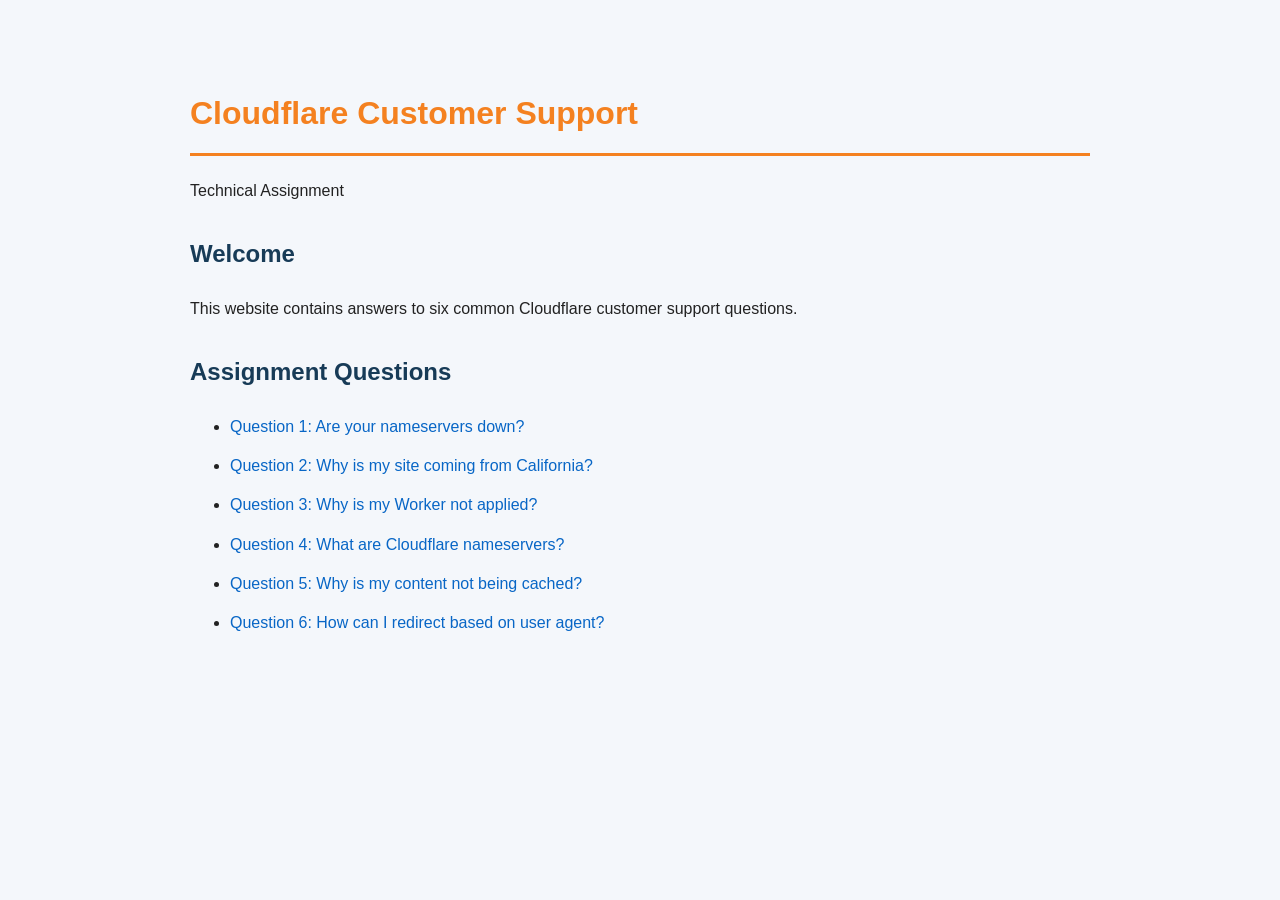
<file: index.html>
<!DOCTYPE html>
<html lang="en">
<head>
    <meta charset="UTF-8">
    <meta name="viewport" content="width=device-width, initial-scale=1.0">
    <title>Cloudflare Customer Support</title>
    <link rel="stylesheet" href="style.css">
</head>
<body>
    <h1>Cloudflare Customer Support</h1>

    <p>Technical Assignment</p>

    <h2>Welcome</h2>

    
    <p>
        This website contains answers to six common
        Cloudflare customer support questions.
    </p>

    <h2>Assignment Questions</h2>

    <ul>
        <li><a href="question-1.html">Question 1: Are your nameservers down?</a></li>
        <li><a href="question-2.html">Question 2: Why is my site coming from California?</a></li>
        <li><a href="question-3.html">Question 3: Why is my Worker not applied?</a></li>
        <li><a href="question-4.html">Question 4: What are Cloudflare nameservers?</a></li>
        <li><a href="question-5.html">Question 5: Why is my content not being cached?</a></li>
        <li><a href="question-6.html">Question 6: How can I redirect based on user agent?</a></li>
    </ul>

</body>
</html>
</file>
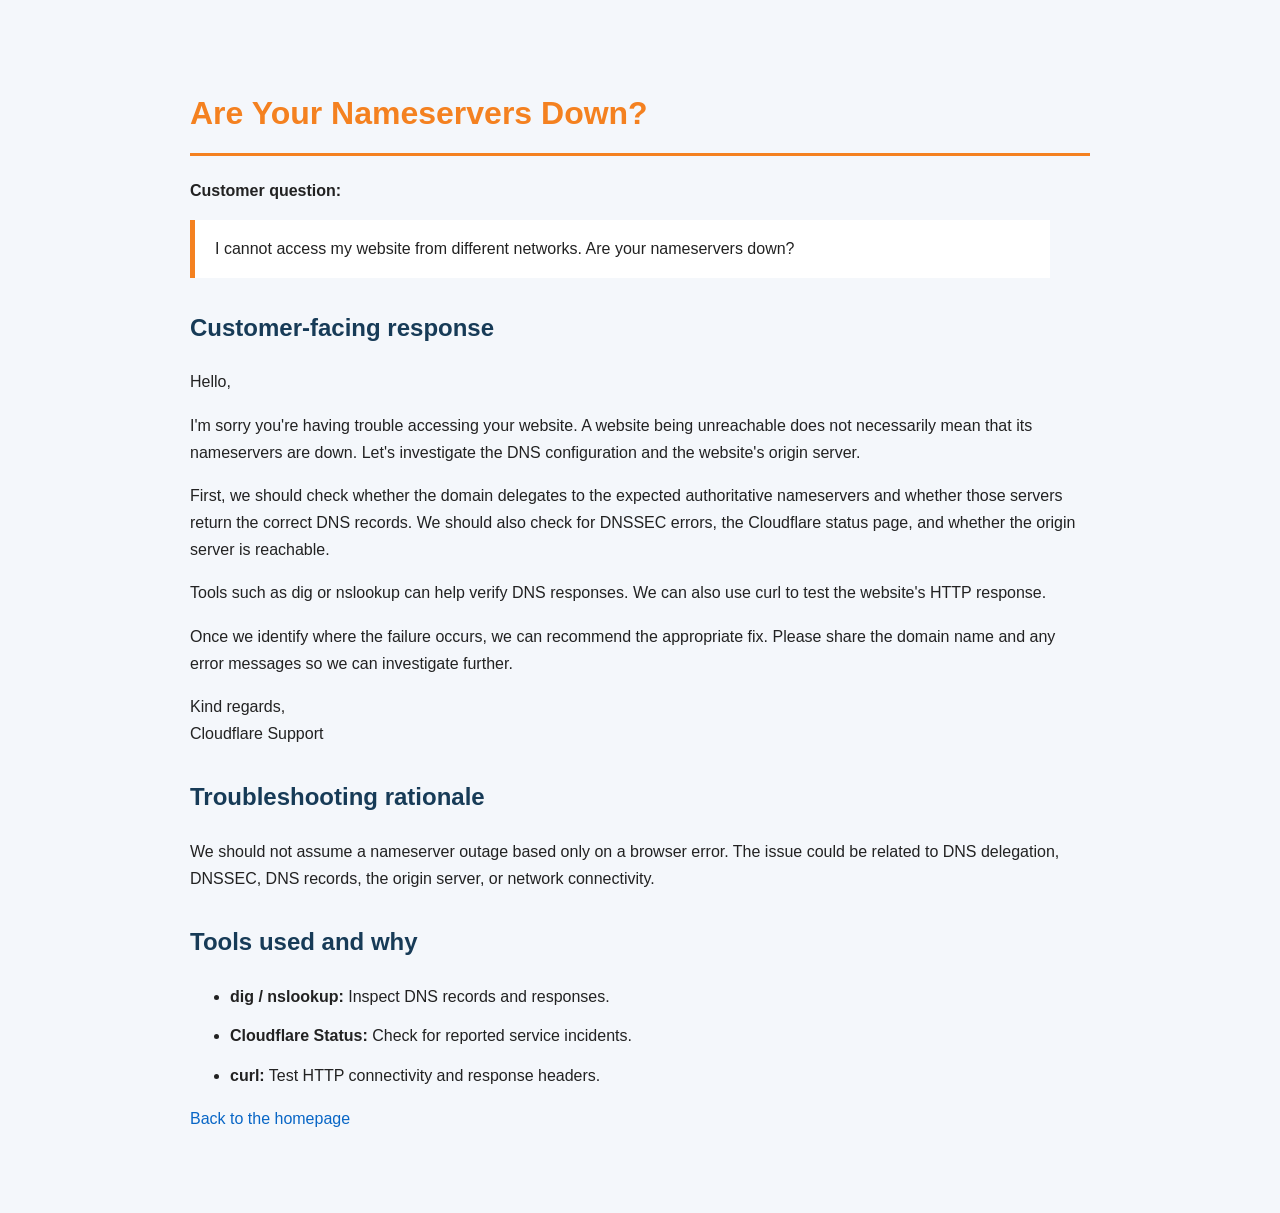
<file: question-1.html>
<!DOCTYPE html>
<html lang="en">
<head>
    <meta charset="UTF-8">
    <meta name="viewport" content="width=device-width, initial-scale=1.0">
    <title>Are Your Nameservers Down? | Cloudflare Support</title>
    <link rel="stylesheet" href="style.css">
</head>
<body>
    <h1>Are Your Nameservers Down?</h1>

    <p><strong>Customer question:</strong></p>

    <blockquote>
        I cannot access my website from different networks.
        Are your nameservers down?
    </blockquote>

    <h2>Customer-facing response</h2>

    <p>Hello,</p>

    <p>
        I'm sorry you're having trouble accessing your website.
        A website being unreachable does not necessarily mean
        that its nameservers are down. Let's investigate the
        DNS configuration and the website's origin server.
    </p>

    <p>
        First, we should check whether the domain delegates to
        the expected authoritative nameservers and whether those
        servers return the correct DNS records. We should also
        check for DNSSEC errors, the Cloudflare status page,
        and whether the origin server is reachable.
    </p>

    <p>
        Tools such as dig or nslookup can help verify DNS
        responses. We can also use curl to test the website's
        HTTP response.
    </p>

    <p>
        Once we identify where the failure occurs, we can
        recommend the appropriate fix. Please share the domain
        name and any error messages so we can investigate further.
    </p>

    <p>Kind regards,<br>Cloudflare Support</p>

    <h2>Troubleshooting rationale</h2>

    <p>
        We should not assume a nameserver outage based only on
        a browser error. The issue could be related to DNS
        delegation, DNSSEC, DNS records, the origin server,
        or network connectivity.
    </p>

    <h2>Tools used and why</h2>

    <ul>
        <li><strong>dig / nslookup:</strong> Inspect DNS records and responses.</li>
        <li><strong>Cloudflare Status:</strong> Check for reported service incidents.</li>
        <li><strong>curl:</strong> Test HTTP connectivity and response headers.</li>
    </ul>

    <p><a href="index.html">Back to the homepage</a></p>
</body>
</html>
</file>
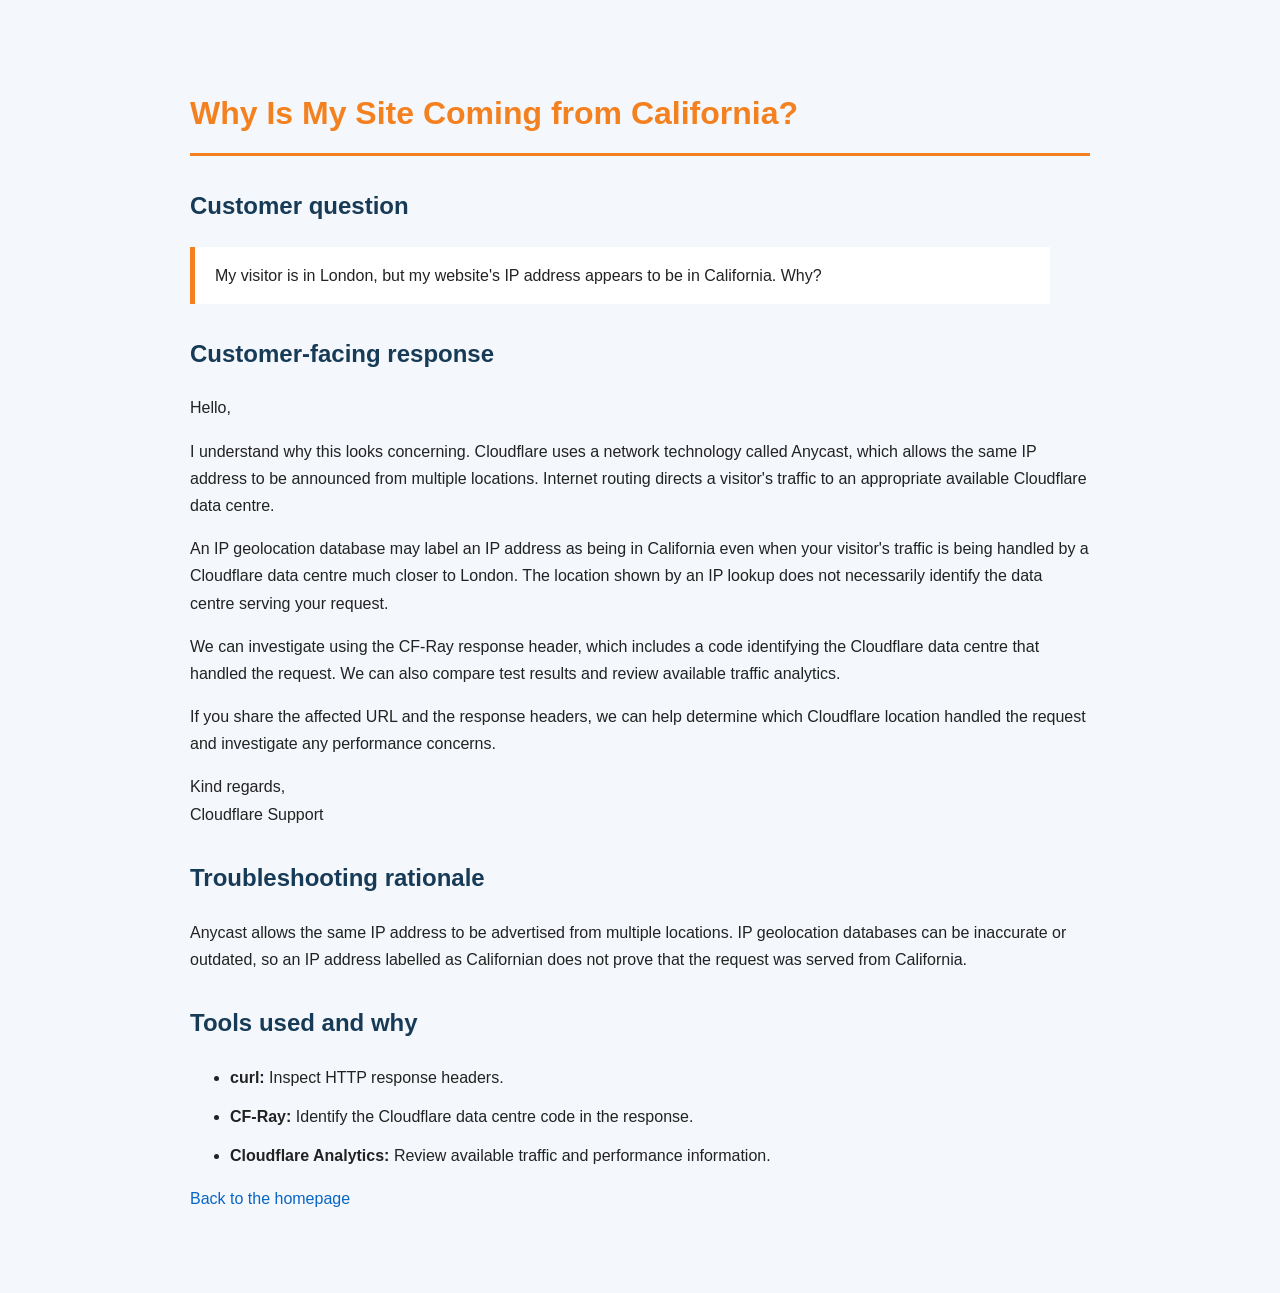
<file: question-2.html>
<!DOCTYPE html>
<html lang="en">
<head>
    <meta charset="UTF-8">
    <meta name="viewport" content="width=device-width, initial-scale=1.0">
    <title>Why Is My Site Coming from California? | Cloudflare Support</title>
    <link rel="stylesheet" href="style.css">
</head>
<body>
    <h1>Why Is My Site Coming from California?</h1>

    <h2>Customer question</h2>

    <blockquote>
        My visitor is in London, but my website's IP address
        appears to be in California. Why?
    </blockquote>

    <h2>Customer-facing response</h2>

    <p>Hello,</p>

    <p>
        I understand why this looks concerning. Cloudflare uses
        a network technology called Anycast, which allows the
        same IP address to be announced from multiple locations.
        Internet routing directs a visitor's traffic to an
        appropriate available Cloudflare data centre.
    </p>

    <p>
        An IP geolocation database may label an IP address as
        being in California even when your visitor's traffic is
        being handled by a Cloudflare data centre much closer
        to London. The location shown by an IP lookup does not
        necessarily identify the data centre serving your request.
    </p>

    <p>
        We can investigate using the CF-Ray response header,
        which includes a code identifying the Cloudflare data
        centre that handled the request. We can also compare
        test results and review available traffic analytics.
    </p>

    <p>
        If you share the affected URL and the response headers,
        we can help determine which Cloudflare location handled
        the request and investigate any performance concerns.
    </p>

    <p>Kind regards,<br>Cloudflare Support</p>

    <h2>Troubleshooting rationale</h2>

    <p>
        Anycast allows the same IP address to be advertised from
        multiple locations. IP geolocation databases can be
        inaccurate or outdated, so an IP address labelled as
        Californian does not prove that the request was served
        from California.
    </p>

    <h2>Tools used and why</h2>

    <ul>
        <li><strong>curl:</strong> Inspect HTTP response headers.</li>
        <li><strong>CF-Ray:</strong> Identify the Cloudflare data centre code in the response.</li>
        <li><strong>Cloudflare Analytics:</strong> Review available traffic and performance information.</li>
    </ul>

    <p><a href="index.html">Back to the homepage</a></p>
</body>
</html>
</file>
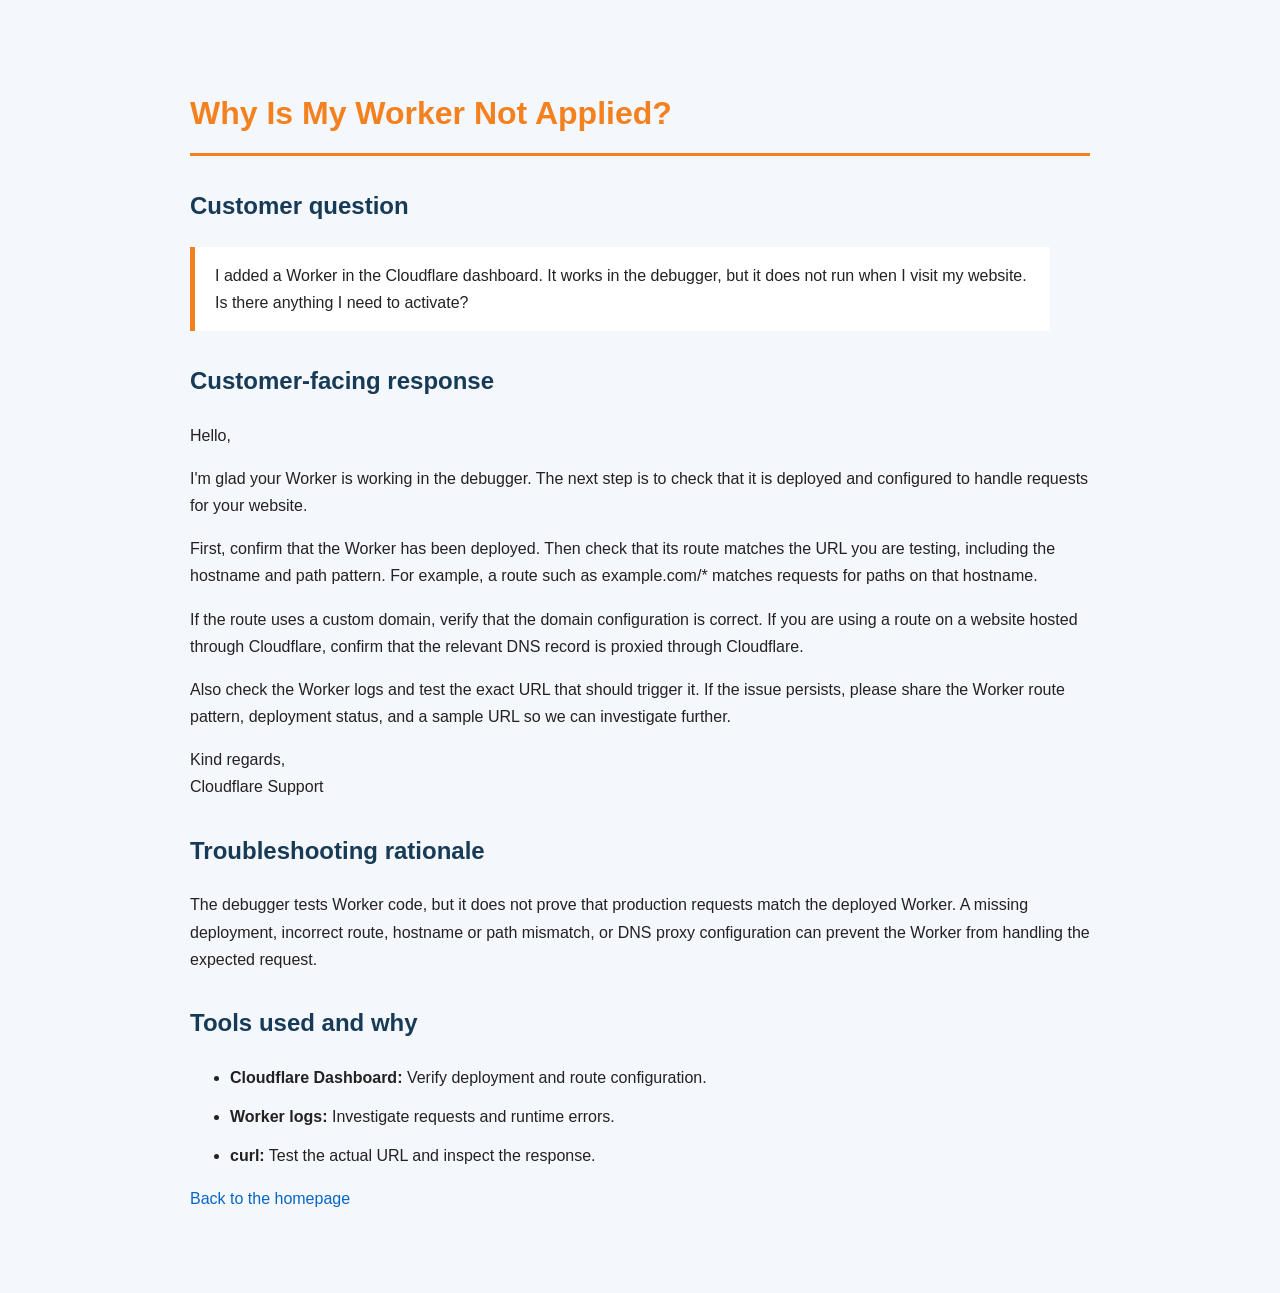
<file: question-3.html>
<!DOCTYPE html>
<html lang="en">
<head>
    <meta charset="UTF-8">
    <meta name="viewport" content="width=device-width, initial-scale=1.0">
    <title>Why Is My Worker Not Applied? | Cloudflare Support</title>
    <link rel="stylesheet" href="style.css">
</head>
<body>
    <h1>Why Is My Worker Not Applied?</h1>

    <h2>Customer question</h2>

    <blockquote>
        I added a Worker in the Cloudflare dashboard. It works
        in the debugger, but it does not run when I visit my
        website. Is there anything I need to activate?
    </blockquote>

    <h2>Customer-facing response</h2>

    <p>Hello,</p>

    <p>
        I'm glad your Worker is working in the debugger.
        The next step is to check that it is deployed and
        configured to handle requests for your website.
    </p>

    <p>
        First, confirm that the Worker has been deployed.
        Then check that its route matches the URL you are
        testing, including the hostname and path pattern.
        For example, a route such as example.com/* matches
        requests for paths on that hostname.
    </p>

    <p>
        If the route uses a custom domain, verify that the
        domain configuration is correct. If you are using a
        route on a website hosted through Cloudflare, confirm
        that the relevant DNS record is proxied through Cloudflare.
    </p>

    <p>
        Also check the Worker logs and test the exact URL that
        should trigger it. If the issue persists, please share
        the Worker route pattern, deployment status, and a
        sample URL so we can investigate further.
    </p>

    <p>Kind regards,<br>Cloudflare Support</p>

    <h2>Troubleshooting rationale</h2>

    <p>
        The debugger tests Worker code, but it does not prove
        that production requests match the deployed Worker.
        A missing deployment, incorrect route, hostname or path
        mismatch, or DNS proxy configuration can prevent the
        Worker from handling the expected request.
    </p>

    <h2>Tools used and why</h2>

    <ul>
        <li><strong>Cloudflare Dashboard:</strong> Verify deployment and route configuration.</li>
        <li><strong>Worker logs:</strong> Investigate requests and runtime errors.</li>
        <li><strong>curl:</strong> Test the actual URL and inspect the response.</li>
    </ul>

    <p><a href="index.html">Back to the homepage</a></p>
</body>
</html>
</file>
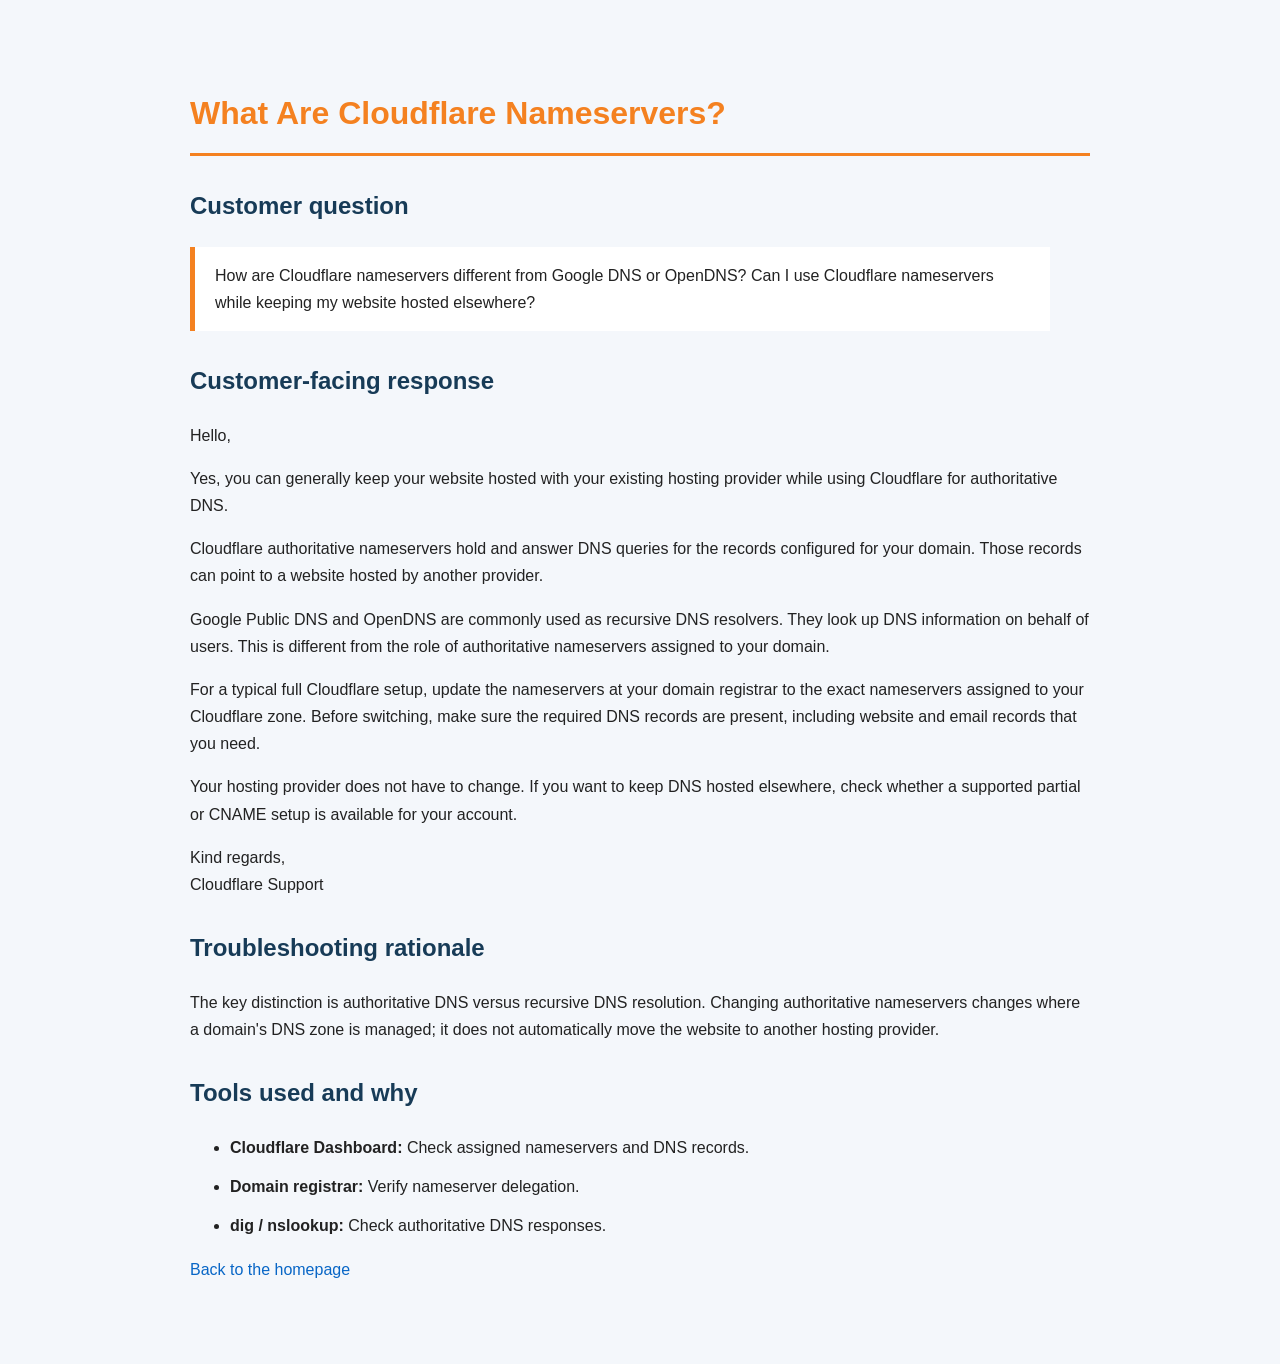
<file: question-4.html>
<!DOCTYPE html>
<html lang="en">
<head>
    <meta charset="UTF-8">
    <meta name="viewport" content="width=device-width, initial-scale=1.0">
    <title>Cloudflare Nameservers | Cloudflare Support</title>
    <link rel="stylesheet" href="style.css">
</head>
<body>
    <h1>What Are Cloudflare Nameservers?</h1>

    <h2>Customer question</h2>

    <blockquote>
        How are Cloudflare nameservers different from Google DNS
        or OpenDNS? Can I use Cloudflare nameservers while
        keeping my website hosted elsewhere?
    </blockquote>

    <h2>Customer-facing response</h2>

    <p>Hello,</p>

    <p>
        Yes, you can generally keep your website hosted with
        your existing hosting provider while using Cloudflare
        for authoritative DNS.
    </p>

    <p>
        Cloudflare authoritative nameservers hold and answer
        DNS queries for the records configured for your domain.
        Those records can point to a website hosted by another provider.
    </p>

    <p>
        Google Public DNS and OpenDNS are commonly used as
        recursive DNS resolvers. They look up DNS information
        on behalf of users. This is different from the role of
        authoritative nameservers assigned to your domain.
    </p>

    <p>
        For a typical full Cloudflare setup, update the nameservers
        at your domain registrar to the exact nameservers assigned
        to your Cloudflare zone. Before switching, make sure the
        required DNS records are present, including website and
        email records that you need.
    </p>

    <p>
        Your hosting provider does not have to change. If you want
        to keep DNS hosted elsewhere, check whether a supported
        partial or CNAME setup is available for your account.
    </p>

    <p>Kind regards,<br>Cloudflare Support</p>

    <h2>Troubleshooting rationale</h2>

    <p>
        The key distinction is authoritative DNS versus recursive
        DNS resolution. Changing authoritative nameservers changes
        where a domain's DNS zone is managed; it does not
        automatically move the website to another hosting provider.
    </p>

    <h2>Tools used and why</h2>

    <ul>
        <li><strong>Cloudflare Dashboard:</strong> Check assigned nameservers and DNS records.</li>
        <li><strong>Domain registrar:</strong> Verify nameserver delegation.</li>
        <li><strong>dig / nslookup:</strong> Check authoritative DNS responses.</li>
    </ul>

    <p><a href="index.html">Back to the homepage</a></p>
</body>
</html>
</file>
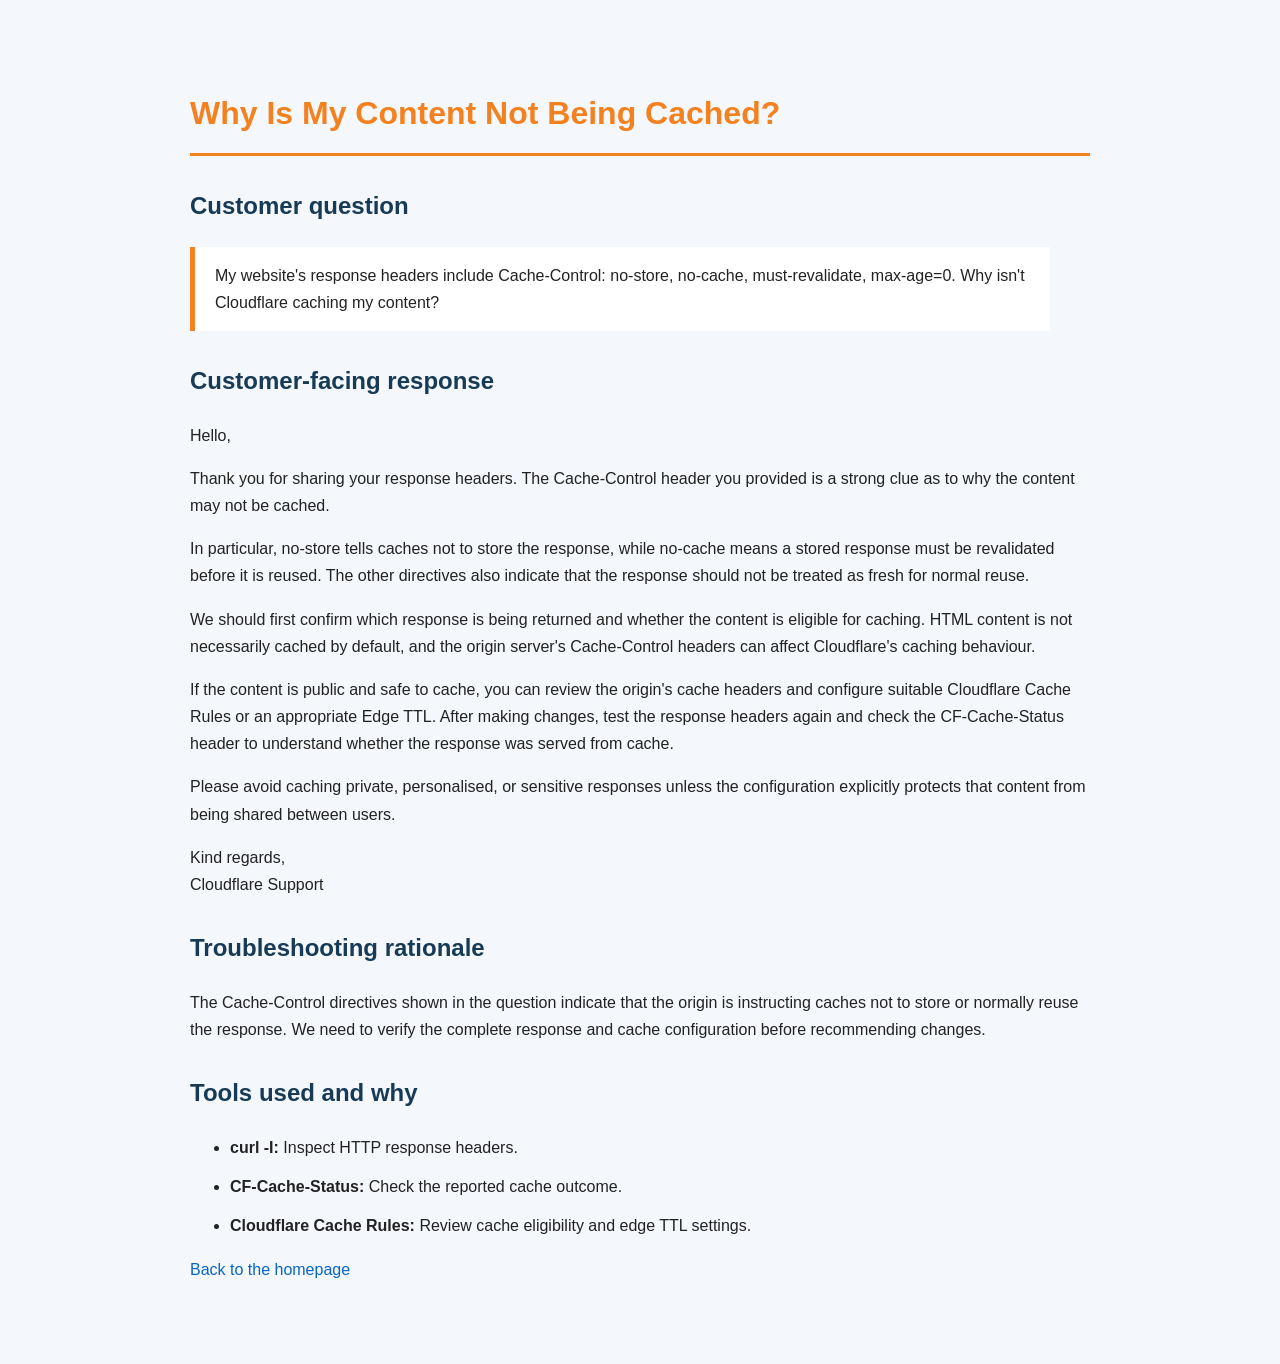
<file: question-5.html>
<!DOCTYPE html>
<html lang="en">
<head>
    <meta charset="UTF-8">
    <meta name="viewport" content="width=device-width, initial-scale=1.0">
    <title>Why Is My Content Not Being Cached? | Cloudflare Support</title>
    <link rel="stylesheet" href="style.css">
</head>
<body>
    <h1>Why Is My Content Not Being Cached?</h1>

    <h2>Customer question</h2>

    <blockquote>
        My website's response headers include Cache-Control:
        no-store, no-cache, must-revalidate, max-age=0.
        Why isn't Cloudflare caching my content?
    </blockquote>

    <h2>Customer-facing response</h2>

    <p>Hello,</p>

    <p>
        Thank you for sharing your response headers. The
        Cache-Control header you provided is a strong clue
        as to why the content may not be cached.
    </p>

    <p>
        In particular, no-store tells caches not to store the
        response, while no-cache means a stored response must
        be revalidated before it is reused. The other directives
        also indicate that the response should not be treated
        as fresh for normal reuse.
    </p>

    <p>
        We should first confirm which response is being returned
        and whether the content is eligible for caching. HTML
        content is not necessarily cached by default, and the
        origin server's Cache-Control headers can affect
        Cloudflare's caching behaviour.
    </p>

    <p>
        If the content is public and safe to cache, you can
        review the origin's cache headers and configure suitable
        Cloudflare Cache Rules or an appropriate Edge TTL.
        After making changes, test the response headers again
        and check the CF-Cache-Status header to understand
        whether the response was served from cache.
    </p>

    <p>
        Please avoid caching private, personalised, or sensitive
        responses unless the configuration explicitly protects
        that content from being shared between users.
    </p>

    <p>Kind regards,<br>Cloudflare Support</p>

    <h2>Troubleshooting rationale</h2>

    <p>
        The Cache-Control directives shown in the question
        indicate that the origin is instructing caches not to
        store or normally reuse the response. We need to verify
        the complete response and cache configuration before
        recommending changes.
    </p>

    <h2>Tools used and why</h2>

    <ul>
        <li><strong>curl -I:</strong> Inspect HTTP response headers.</li>
        <li><strong>CF-Cache-Status:</strong> Check the reported cache outcome.</li>
        <li><strong>Cloudflare Cache Rules:</strong> Review cache eligibility and edge TTL settings.</li>
    </ul>

    <p><a href="index.html">Back to the homepage</a></p>
</body>
</html>
</file>
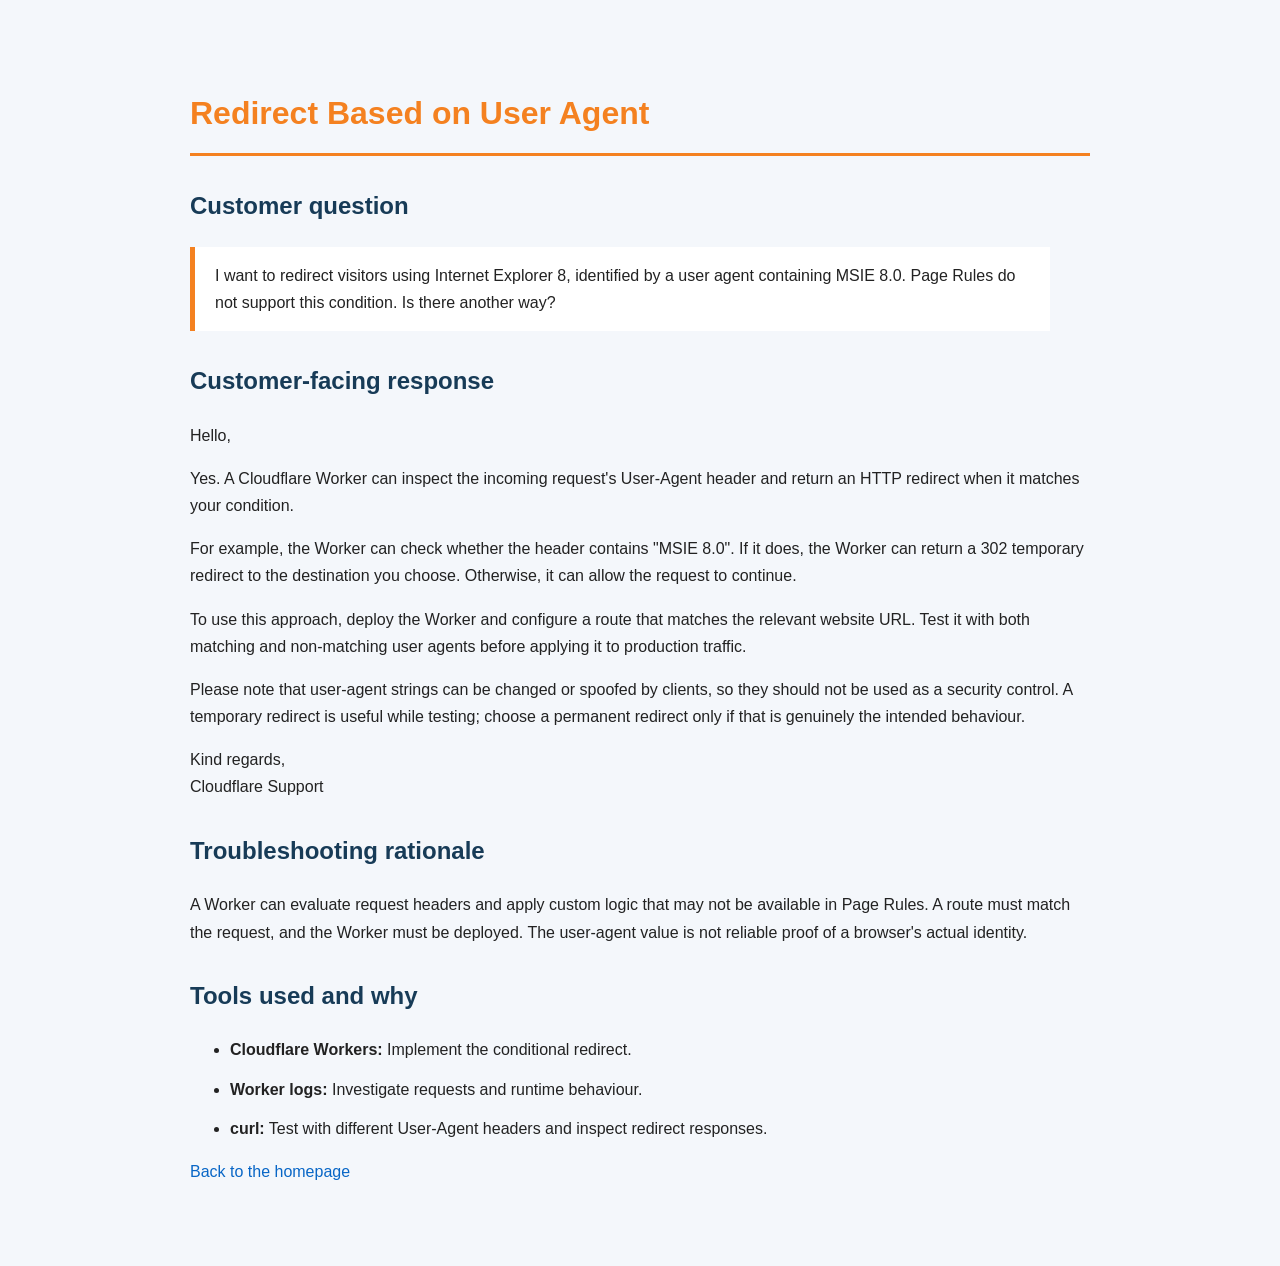
<file: question-6.html>
<!DOCTYPE html>
<html lang="en">
<head>
    <meta charset="UTF-8">
    <meta name="viewport" content="width=device-width, initial-scale=1.0">
    <title>Redirect Based on User Agent | Cloudflare Support</title>
    <link rel="stylesheet" href="style.css">
</head>
<body>
    <h1>Redirect Based on User Agent</h1>

    <h2>Customer question</h2>

    <blockquote>
        I want to redirect visitors using Internet Explorer 8,
        identified by a user agent containing MSIE 8.0.
        Page Rules do not support this condition. Is there
        another way?
    </blockquote>

    <h2>Customer-facing response</h2>

    <p>Hello,</p>

    <p>
        Yes. A Cloudflare Worker can inspect the incoming
        request's User-Agent header and return an HTTP redirect
        when it matches your condition.
    </p>

    <p>
        For example, the Worker can check whether the header
        contains "MSIE 8.0". If it does, the Worker can return
        a 302 temporary redirect to the destination you choose.
        Otherwise, it can allow the request to continue.
    </p>

    <p>
        To use this approach, deploy the Worker and configure
        a route that matches the relevant website URL. Test it
        with both matching and non-matching user agents before
        applying it to production traffic.
    </p>

    <p>
        Please note that user-agent strings can be changed or
        spoofed by clients, so they should not be used as a
        security control. A temporary redirect is useful while
        testing; choose a permanent redirect only if that is
        genuinely the intended behaviour.
    </p>

    <p>Kind regards,<br>Cloudflare Support</p>

    <h2>Troubleshooting rationale</h2>

    <p>
        A Worker can evaluate request headers and apply custom
        logic that may not be available in Page Rules. A route
        must match the request, and the Worker must be deployed.
        The user-agent value is not reliable proof of a browser's
        actual identity.
    </p>

    <h2>Tools used and why</h2>

    <ul>
        <li><strong>Cloudflare Workers:</strong> Implement the conditional redirect.</li>
        <li><strong>Worker logs:</strong> Investigate requests and runtime behaviour.</li>
        <li><strong>curl:</strong> Test with different User-Agent headers and inspect redirect responses.</li>
    </ul>

    <p><a href="index.html">Back to the homepage</a></p>
</body>
</html>
</file>
<file: style.css>
/* General page styling */
body {
    font-family: Arial, sans-serif;
    background-color: #f4f7fb;
    color: #222222;
    line-height: 1.7;
    max-width: 900px;
    margin: 40px auto;
    padding: 25px;
}

/* Main heading */
h1 {
    color: #f48120;
    border-bottom: 3px solid #f48120;
    padding-bottom: 12px;
}

/* Section headings */
h2 {
    color: #173b57;
    margin-top: 30px;
}

/* Paragraphs */
p {
    margin-bottom: 16px;
}

/* Customer question */
blockquote {
    background-color: #ffffff;
    border-left: 5px solid #f48120;
    padding: 15px 20px;
    margin-left: 0;
}

/* Links */
a {
    color: #0866c6;
    text-decoration: none;
}

a:hover {
    text-decoration: underline;
}

/* Question list */
li {
    margin-bottom: 12px;
}

/* Code and technical terms */
code {
    background-color: #e7edf5;
    padding: 2px 5px;
    border-radius: 4px;
}
</file>
